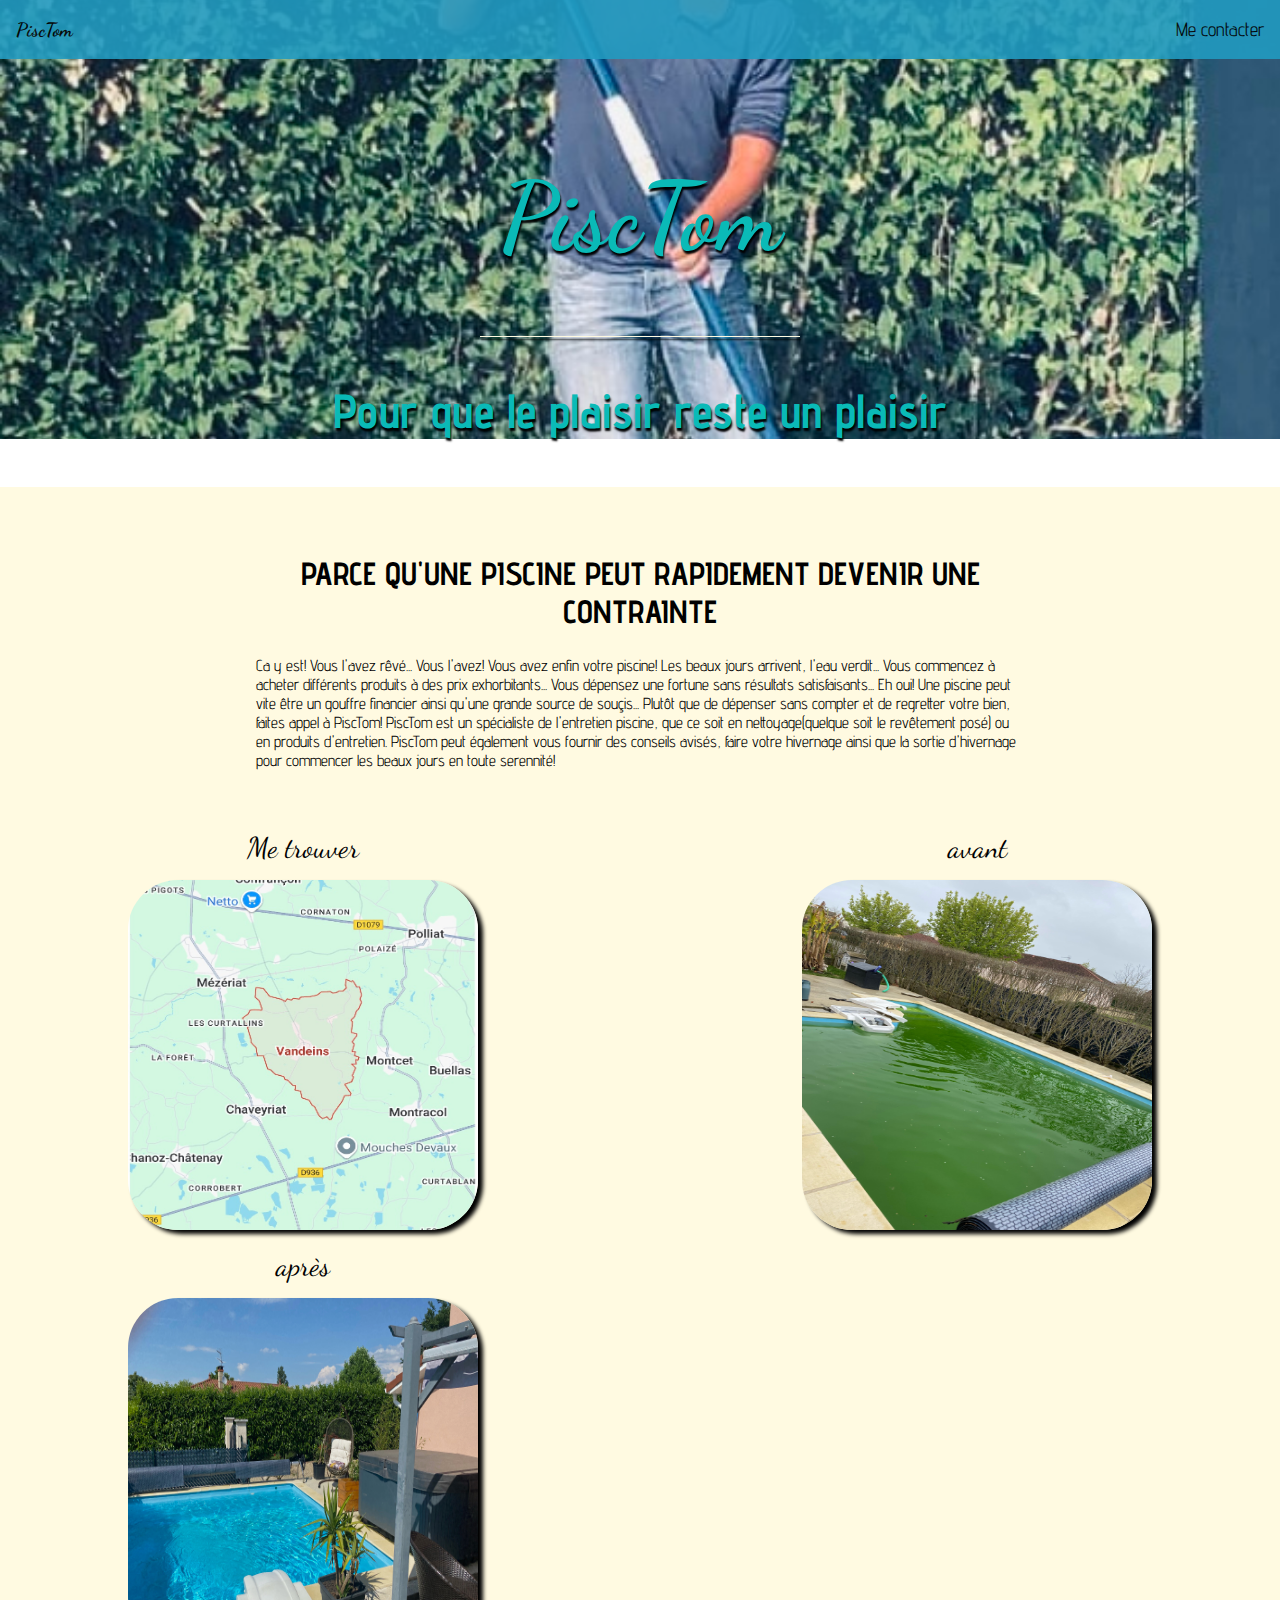
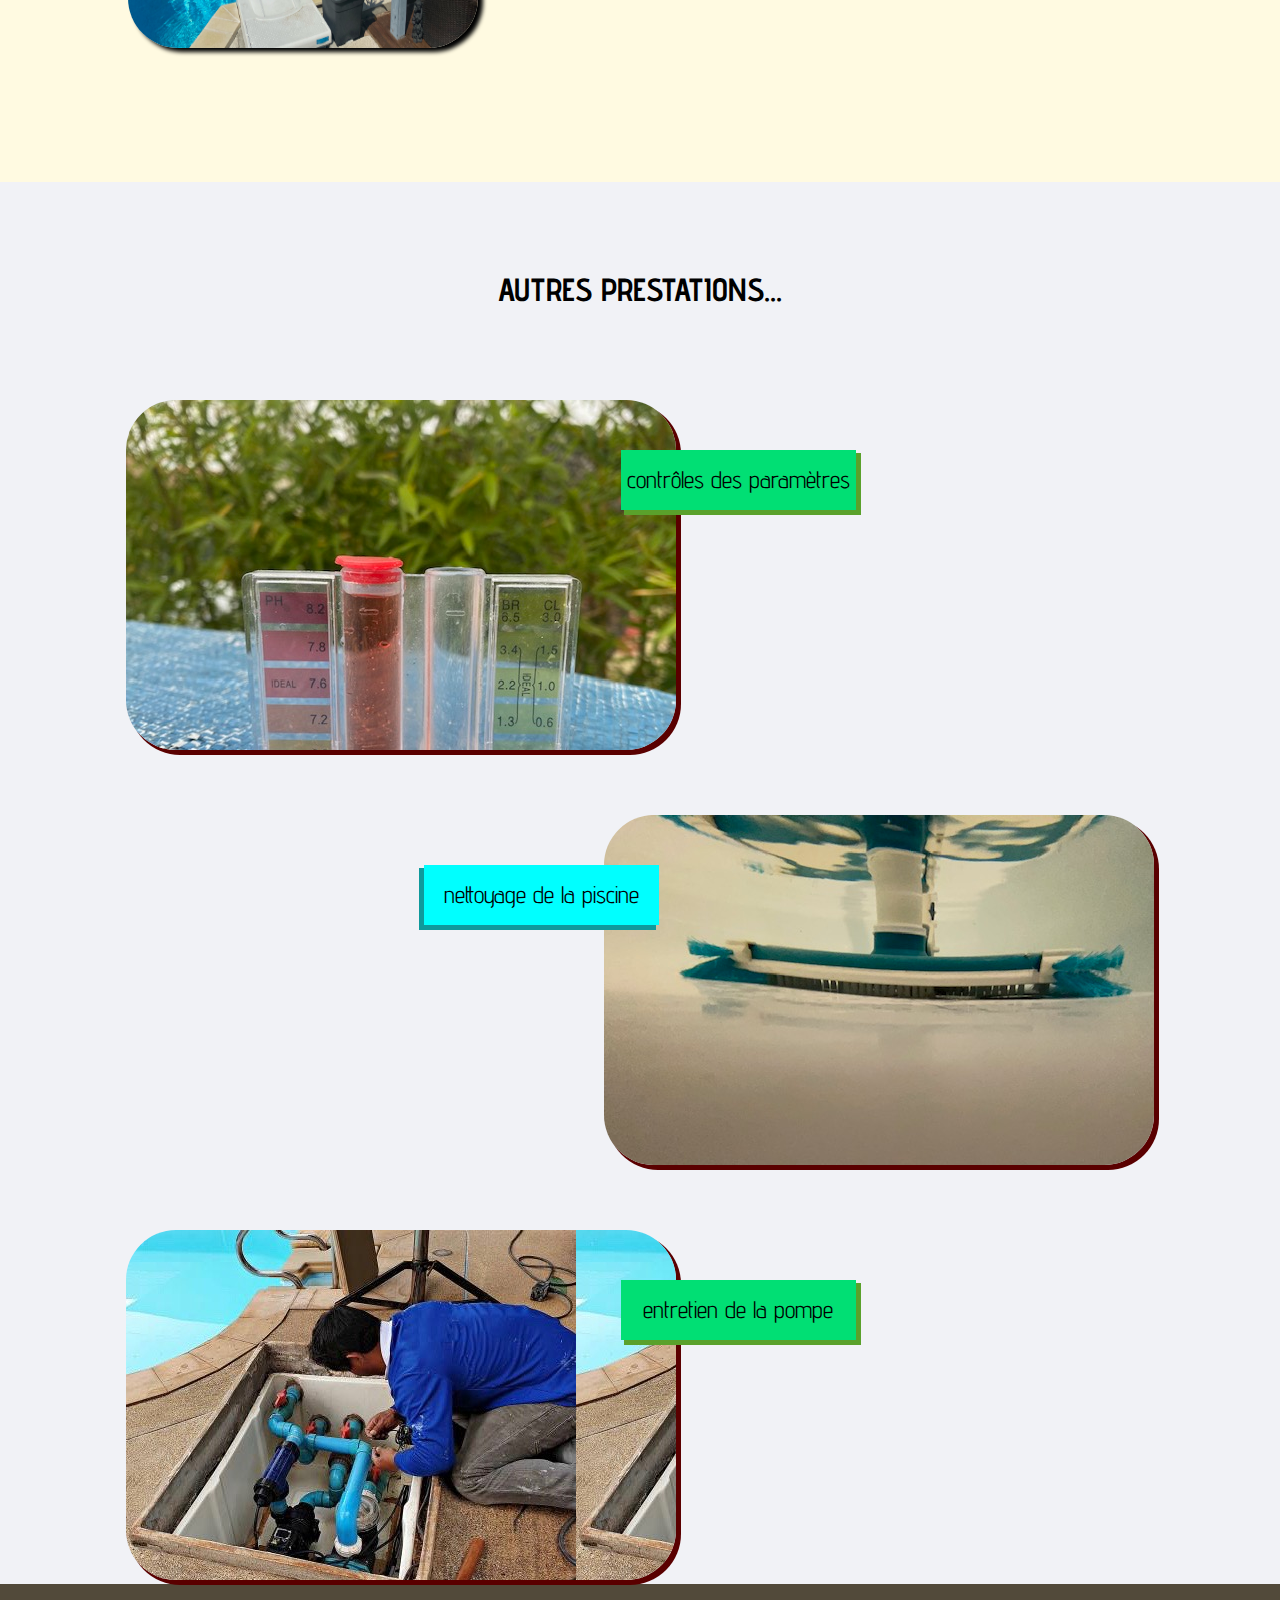
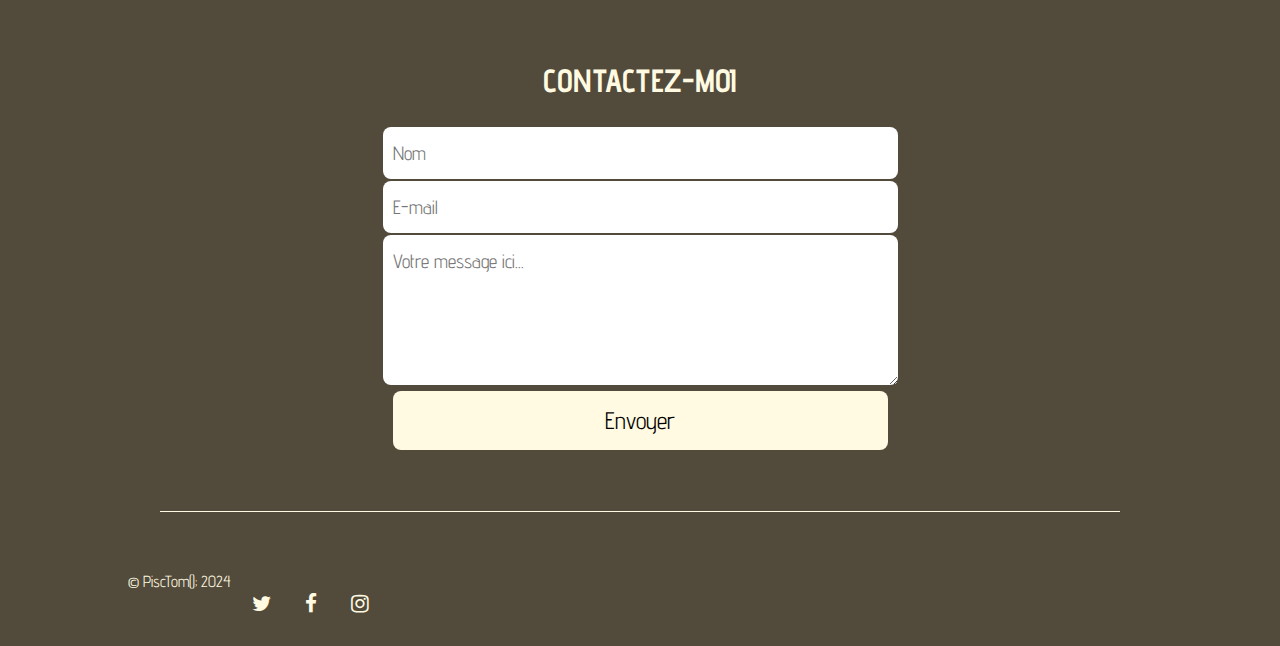
<file: index.html>
<!DOCTYPE html>
<html lang="fr">
  <head>
<meta charset="UTF-8">


<title>PiscTom</title>
<link rel="stylesheet" href="style.css">
<link rel="stylesheet" href="https://cdnjs.cloudflare.com/ajax/libs/font-awesome/4.7.0/css/font-awesome.css">

  
  </head>
  <body>
    <header>
<nav>
  <ul>
    <li id="logo"><a href="#">PiscTom</a></li>
    <li><a href="#contact">Me contacter</a></li>
  </ul>
</nav>
<div id="imagePrincipale">
  <h1>PiscTom</h1>
  <div id="premierTrait"></div>
  <h3>Pour que le plaisir reste un plaisir</h3>
</div>
    </header>
    <section id="presentation">
      <div id="texteIntro">
        <h2>Parce qu'une piscine peut rapidement devenir une contrainte</h2>
        <p>Ca y est! Vous l'avez rêvé... Vous l'avez! Vous avez enfin votre piscine! Les beaux jours arrivent, l'eau verdit... Vous commencez à acheter différents produits à des prix exhorbitants... Vous dépensez une fortune sans résultats satisfaisants... Eh oui! Une piscine peut vite être un gouffre financier ainsi qu'une grande source de souçis... Plutôt que de dépenser sans compter et de regretter votre bien, faites appel à PiscTom! PiscTom est un spécialiste de l'entretien piscine, que ce soit en nettoyage(quelque soit le revêtement posé) ou en produits d'entretien. PiscTom peut également vous fournir des conseils avisés, faire votre hivernage ainsi que la sortie d'hivernage pour commencer les beaux jours en toute serennité!</p>

      </div>
      <div id="prestations">
        <div class="imagesPrestations">
          <h4>Me trouver</h4>
          <a href="#"><img src="IMG_7432.jpeg" alt="carte" width="350px" height="350px"></a>
        </div> 
        <div class="imagesPrestations">
          <h4>avant</h4>
          <a href="#"><img src="avant.jpeg" alt="carte"width="350px" height="350px"></a>
        </div> 
        <div class="imagesPrestations">
          <h4>après</h4>
          <a href="#"><img src="piscine.jpeg" alt="carte"width="350px" height="350px"></a>
        </div>
      </div>
    </section>
    <section id="autres">
      
      <h2>autres prestations...</h2>
      <ul>
        <li id="ph"><p>contrôles des paramètres</p></li>
        
        <li id="balai"><p>nettoyage de la piscine</p></li>
          
        <li id="pompe"><p>entretien de la pompe</p></li>
          
          </ul>
    </section>
  
    <footer>
<h2 id="contact">Contactez-moi</h2>
<form>
  <input placeholder="Nom">
  <input placeholder="E-mail">
  <textarea placeholder="Votre message ici..."></textarea>
  <button>Envoyer</button>
</form>
<div id="deuxiemeTrait"></div>
<div id="copyrightEtIcons">
  <div id="copyright">
    <span>© PiscTom(); 2024</span>
    <div id="icons">
<a href="http://www.twitter.fr"><i class="fa fa-twitter"></i></a>
<a href="http://www.facebook.fr"><i class="fa fa-facebook"></i></a>
<a href="http://www.instagram.com"><i class="fa fa-instagram"></i></a>
    </div>
  </div>
</div>
    </footer>
  </body>

</html>
</file>
<file: style.css>
@import url('https://fonts.googleapis.com/css2?family=Advent+Pro:ital,wght@0,100..900;1,100..900&family=Dancing+Script:wght@400..700&display=swap');
html {
    scroll-behavior: smooth;
}
body {
    font-family: 'Advent Pro',sans-serif;
    padding: 0;
    margin: 0;
}
ul {
    margin: 0;
    padding: 0;
}
li {
    list-style-type: none;
}
h2 {
    text-transform: uppercase;
    text-align: center;
    padding-top: 30px;
    font-size: 2em;
}
a {
    text-decoration: none;
    color: black;
}
nav {
    overflow: hidden;
    background-color: #229bc0;
    position: fixed;
    width: 100%;
    opacity: 0.9;

}
header li {
    float: right;
    font-size: 1.2em;
}
header li a {
    text-decoration: none;
    display: block;
    text-align: center;
    padding: 18px 16px;
}
#logo {
    font-family: 'Dancing Script', cursive;
    font-weight: bold;
    float: left;

}

#imagePrincipale {
    padding-top: 60px;
    background: url(IMG_7425.jpeg) no-repeat fixed 50% 50%;
    background-size: cover;
    height: 100%;
}
h1 {
    font-family: 'Dancing Script' , cursive;
    text-align: center;
    color: rgb(10, 186, 183);
    font-size: 6em;
    margin-top: 100px;
    text-shadow: 1px 3px 2px black;

}
#premierTrait {
    height: 1px;
    width: 25%;
    margin: -3px auto;
    background-color: #FFFAE1;
    box-shadow: 1px 3px 2px black;
}
h3 {
    text-align: center;
    color: rgb(10, 186, 183);
    font-size: 3em;
    text-shadow: 1px 3px 2px black;

}
#presentation {
    background-color: #FFFAE1;
    padding: 10px 0px 100px 0;
}
#texteIntro {
    padding: 0px 20%;
}
#prestations {
    display: flex;
   flex-wrap: wrap;
   justify-content: space-between;
    padding: 30px 10%;
}
.imagesPrestations h4 {
    font-family: 'Dancing Script' , cursive;
    text-align: center;
    font-size: 1.8em;
    margin: 15px;
    font-weight: 300;
}
.imagesPrestations img {
    border-radius: 50px;
    box-shadow: 5px 4px 4px black;
}
.imagesPrestations img:hover {
    opacity: 0.5;
    transform: scale(1.05);
    transition: 0.6s ease-in-out;
}
#autres {
    height: 1400px;
    background-color: #f1f2f6;
    padding: 1px 2%;
}
#autres h2 {
    padding-top: 60px;
}
#ph {
    background: url(ph2.jpeg);
}
#balai {
    background: url(balai2.jpeg);
}
#pompe {
    background: url(pompe3.jpeg);
}
#autres li {
    margin: 65px 100px 0 100px;
height: 350px;
width: 50%;
max-width: 550px;
float: left;
box-shadow: 4px 4px 0 1px rgba(90.161.43.1);
border-radius: 50px;
}
#autres p {
    height: 45px;
    width: 235px;
    background-color: #01DF74;
    float: right;
    margin: 50px -180px 0 0;
    font-size: 1.5em;
    text-align: center;
    padding-top: 15px;
    box-shadow: 4px 4px 0 1px rgba(90,161 , 43, 1);
}
#autres #balai {
float: right;
}
#balai p {
    float: left;
    background-color: cyan;
    margin-left: -180px;
    box-shadow: -4px 4px 0 1px rgba(15, 154, 156, 1);
}
footer {
    background-color: #524A3A;
    color: #FFFAE1;
    padding: 20px 0 10px 0;
    text-align: center;
}
form {
    margin: 0 auto;
    max-width: 900px;
}
input, textarea, button{
    border: none;
    width: 55%;
    padding: 15px 10px;
    margin: 1px 0;
    font-size: 1.2em;
    font-family: 'Advent Pro'; sans-serif;
    border-radius: 8px;
}
textarea {
    height: 120px;
}
button{
    font-size: 1.5em;
    background-color: #FFFAE1;
}
button:hover {
    background-color: #e55039;
    color: #FFFAE1;
    cursor: pointer;
    transition: 0.3s ease-in-out;
}
#deuxiemeTrait {
    height: 1px;
    width: 75%;
    background-color: #FFFAE1;
    margin: 60px auto;
}
#copyrightEtIcons {
    display: flex;
    margin-bottom: 20px;
    padding: 0 10%;
}
#copyright {
    width: 50%;
    text-align: left;
    color: #FFFAE1;
}
#icons {
    width: 50%;
    text-align:right;
}
#icons a {
display: inline-block;
margin: 0 15px;
font-size: 1.3em;
color: #FFFAE1;
}
#icons a:hover {
    transform: scale(1.5);
    transition: 0.1s;
}
</file>
